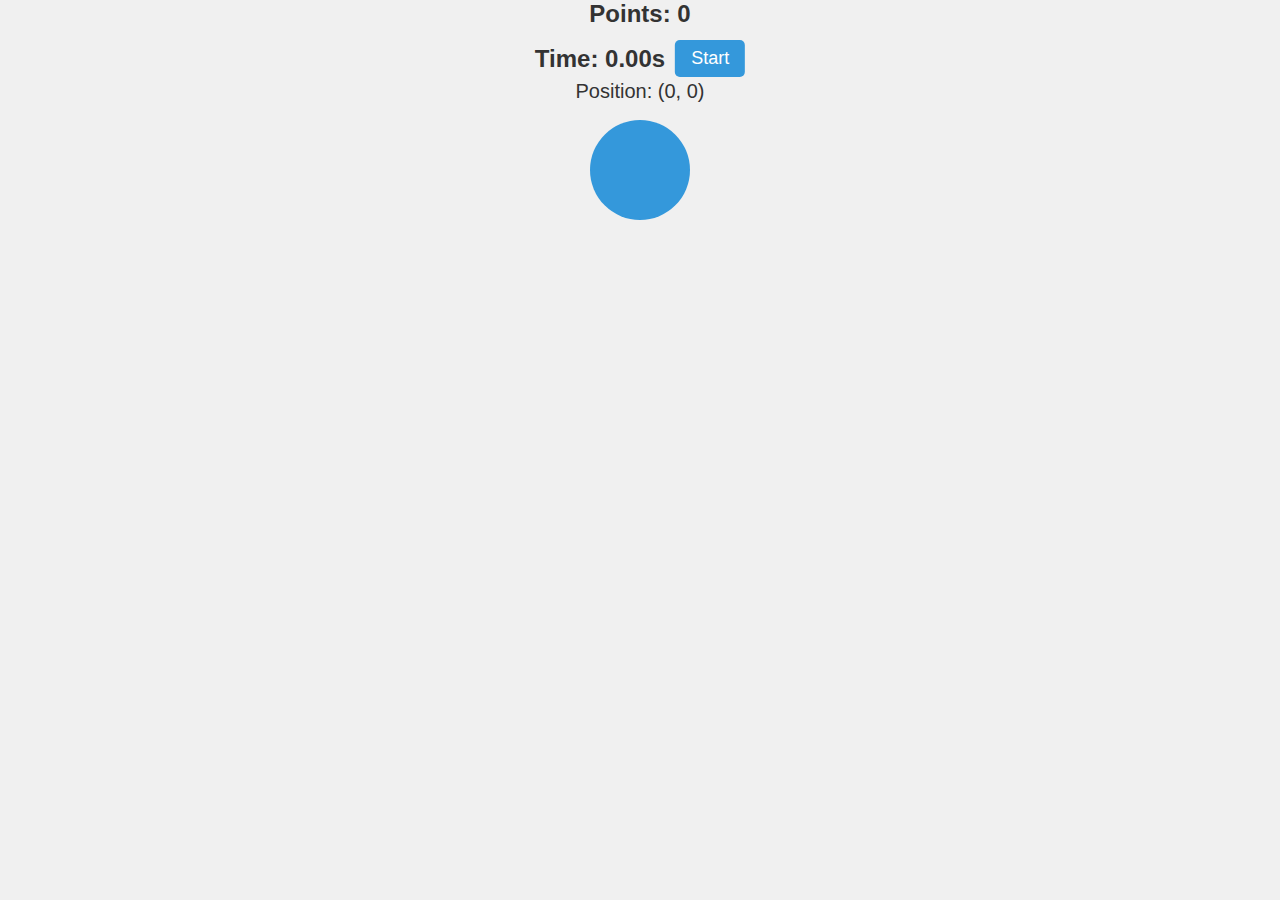
<file: day 34-part two/index.html>
<!DOCTYPE html>
<html lang="en">
<head>
  <meta charset="UTF-8">
  <meta name="viewport" content="width=device-width, initial-scale=1.0">
  <title>Circle with Points and Timer</title>
  <link rel="stylesheet" href="style.css">
</head>
<body>
  <div id="points">Points: 0</div>
  <div id="timer-container">
    <div id="timer">Time: 0.00s</div>
    <button id="startButton">Start</button>
  </div>
  <div id="circle"></div>
  <div id="position">Position: (0, 0)</div>

  <script src="main.js"></script>
</body>
</html>
</file>
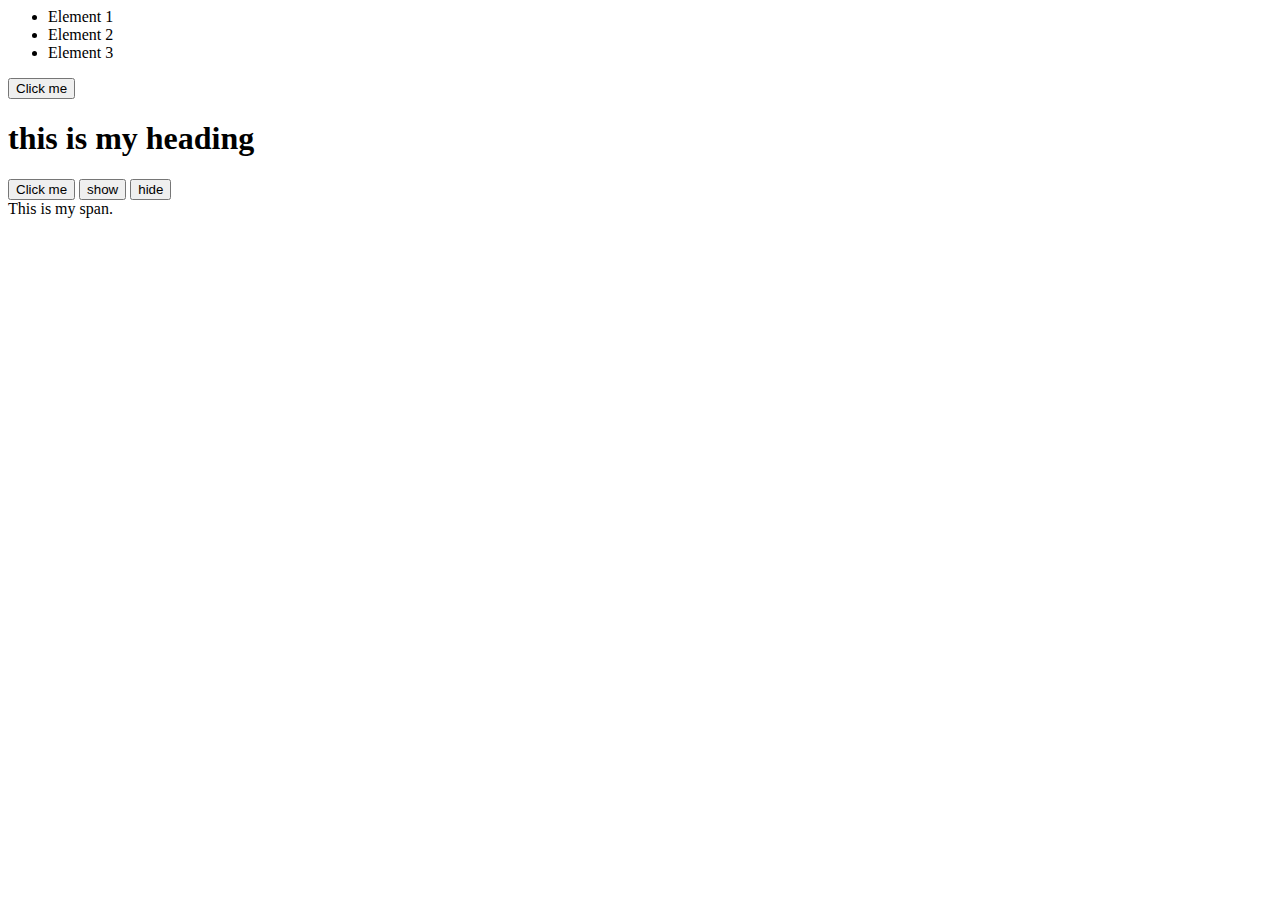
<file: day 36/index.html>
<html lang="en">
<head>
    <meta charset="UTF-8">
    <meta name="viewport" content="width=device-width, initial-scale=1.0">
    <title>Day 36</title>
    <link rel="stylesheet" href="style.css">
     
</head>
<body>
     <ul>
        <li>
            Element 1
        </li>

        <li>
            Element 2
        </li>

        <li>
            Element 3
        </li>

     </ul>

      <button id="btn">Click me</button>
      <h1 id="h1">this is my heading</h1>

      <button id="btn2">Click me</button>

      <button id="btn3">show</button>
      <button id="btn4">hide</button>
        
      <div id="myDiv">
        <span title="my title">
            This is my span.
        </span>
      </div>

    <script src="https://code.jquery.com/jquery-3.7.1.min.js" integrity="sha256-/JqT3SQfawRcv/BIHPThkBvs0OEvtFFmqPF/lYI/Cxo=" crossorigin="anonymous"></script>  
    <script src="main.js"></script>
</body>
</html>
</file>
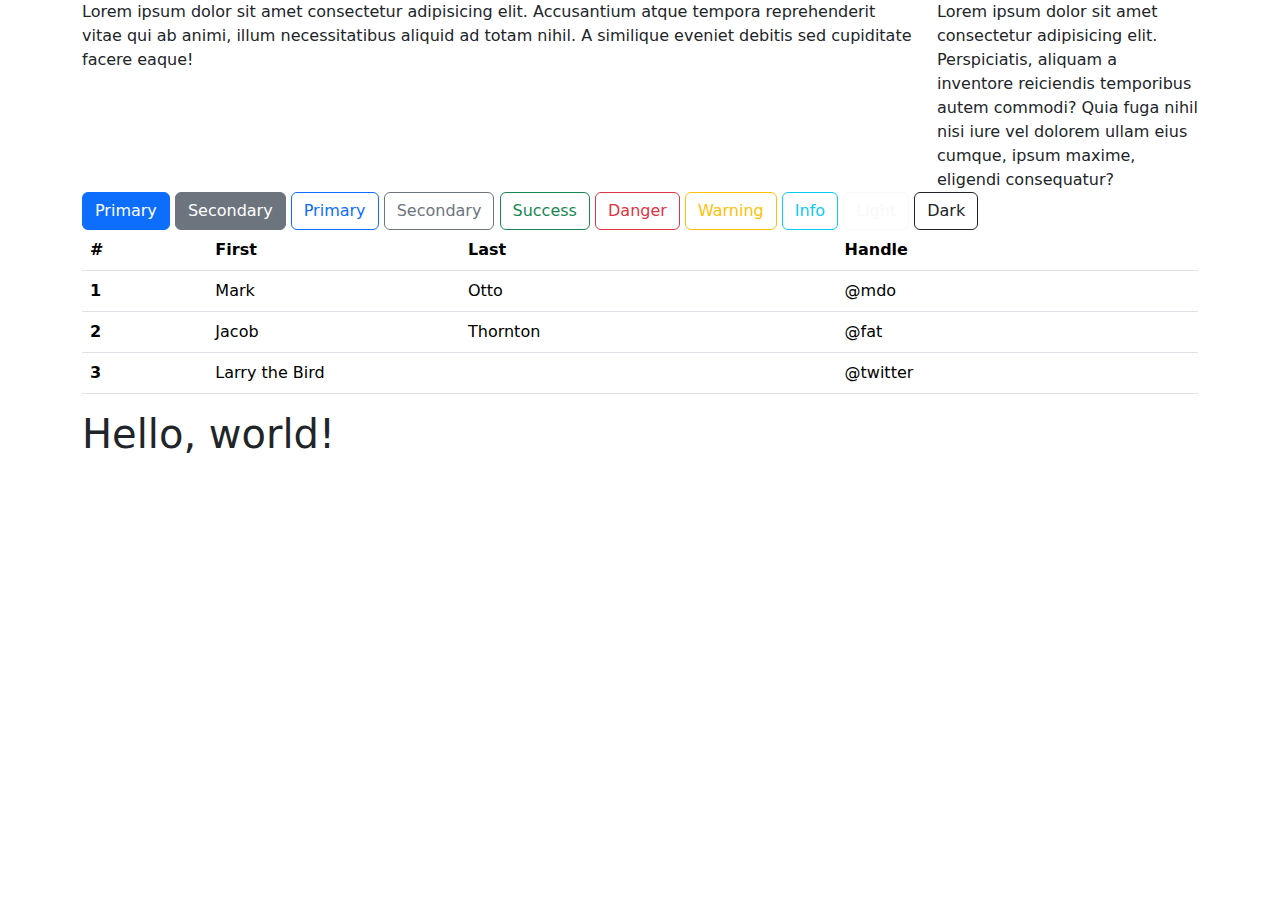
<file: day39/index.html>
<!doctype html>
<html lang="en">
  <head>
    <meta charset="utf-8">
    <meta name="viewport" content="width=device-width, initial-scale=1">
    <title>Bootstrap demo</title>
    <link href="https://cdn.jsdelivr.net/npm/bootstrap@5.3.3/dist/css/bootstrap.min.css" rel="stylesheet" integrity="sha384-QWTKZyjpPEjISv5WaRU9OFeRpok6YctnYmDr5pNlyT2bRjXh0JMhjY6hW+ALEwIH" crossorigin="anonymous">
  </head>
  <body>

    <div class="container">
      <div class="row">
        <div class="col-9 bb">
        Lorem ipsum dolor sit amet consectetur adipisicing elit. Accusantium atque tempora reprehenderit vitae qui ab animi, illum necessitatibus aliquid ad totam nihil. A similique eveniet debitis sed cupiditate facere eaque!
        </div>


        <div class="col-3 bb">
            Lorem ipsum dolor sit amet consectetur adipisicing elit. Perspiciatis, aliquam a inventore reiciendis temporibus autem commodi? Quia fuga nihil nisi iure vel dolorem ullam eius cumque, ipsum maxime, eligendi consequatur?
        </div>
    </div>
    <div>

        <button type="button" class="btn btn-primary">Primary</button>
        <button type="button" class="btn btn-secondary">Secondary</button>

        <button type="button" class="btn btn-outline-primary">Primary</button>
<button type="button" class="btn btn-outline-secondary">Secondary</button>
<button type="button" class="btn btn-outline-success">Success</button>
<button type="button" class="btn btn-outline-danger">Danger</button>
<button type="button" class="btn btn-outline-warning">Warning</button>
<button type="button" class="btn btn-outline-info">Info</button>
<button type="button" class="btn btn-outline-light">Light</button>
<button type="button" class="btn btn-outline-dark">Dark</button>

<table class="table">
    <thead>
      <tr>
        <th scope="col">#</th>
        <th scope="col">First</th>
        <th scope="col">Last</th>
        <th scope="col">Handle</th>
      </tr>
    </thead>
    <tbody>
      <tr>
        <th scope="row">1</th>
        <td>Mark</td>
        <td>Otto</td>
        <td>@mdo</td>
      </tr>
      <tr>
        <th scope="row">2</th>
        <td>Jacob</td>
        <td>Thornton</td>
        <td>@fat</td>
      </tr>
      <tr>
        <th scope="row">3</th>
        <td colspan="2">Larry the Bird</td>
        <td>@twitter</td>
      </tr>
    </tbody>
  </table>

    <h1>Hello, world!</h1>
    <script src="https://cdn.jsdelivr.net/npm/bootstrap@5.3.3/dist/js/bootstrap.bundle.min.js" integrity="sha384-YvpcrYf0tY3lHB60NNkmXc5s9fDVZLESaAA55NDzOxhy9GkcIdslK1eN7N6jIeHz" crossorigin="anonymous"></script>
  </body>
</html>
</file>
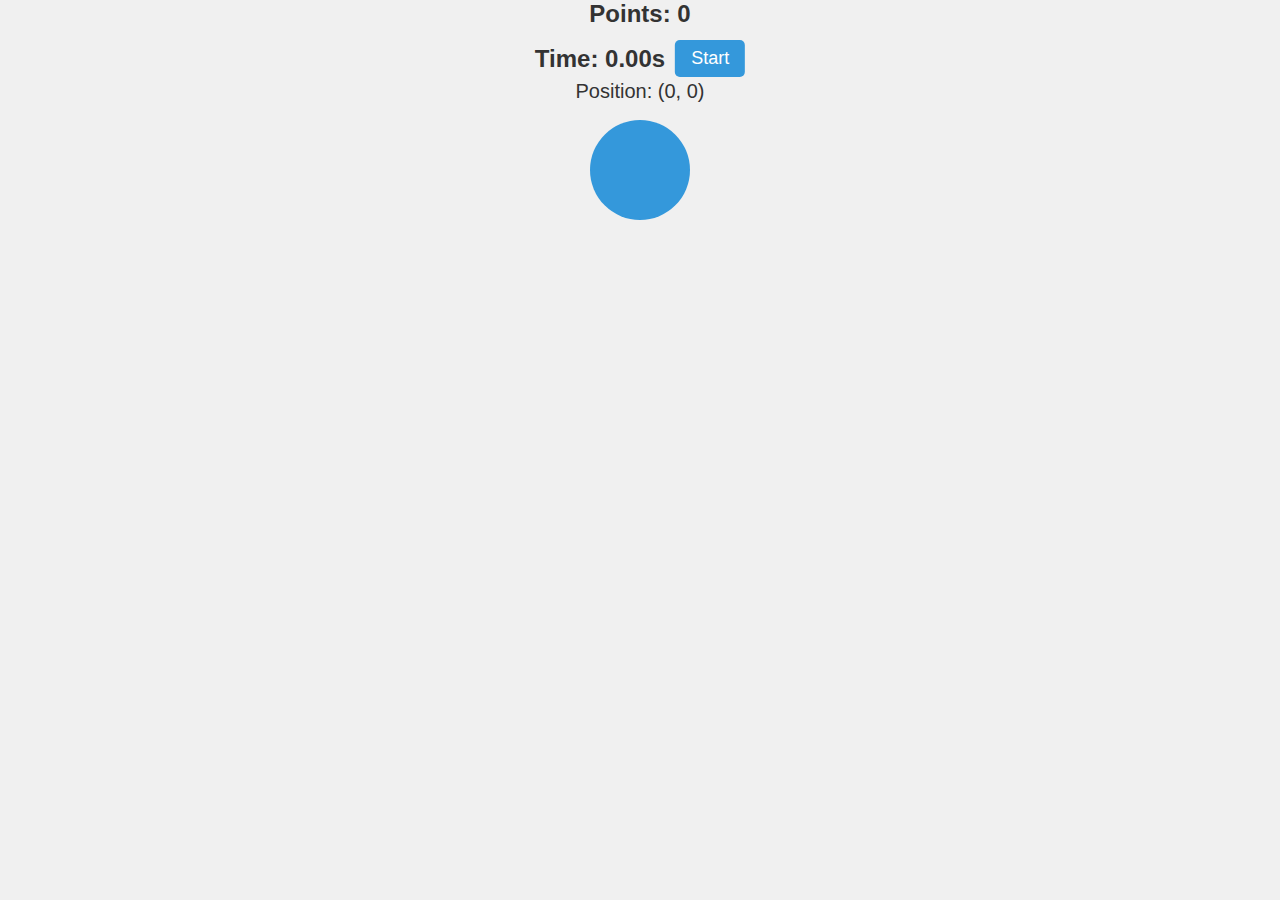
<file: javascript/day 34-part two/index.html>
<!DOCTYPE html>
<html lang="en">
<head>
  <meta charset="UTF-8">
  <meta name="viewport" content="width=device-width, initial-scale=1.0">
  <title>Circle with Points and Timer</title>
  <link rel="stylesheet" href="style.css">
</head>
<body>
  <div id="points">Points: 0</div>
  <div id="timer-container">
    <div id="timer">Time: 0.00s</div>
    <button id="startButton">Start</button>
  </div>
  <div id="circle"></div>
  <div id="position">Position: (0, 0)</div>

  <script src="main.js"></script>
</body>
</html>
</file>
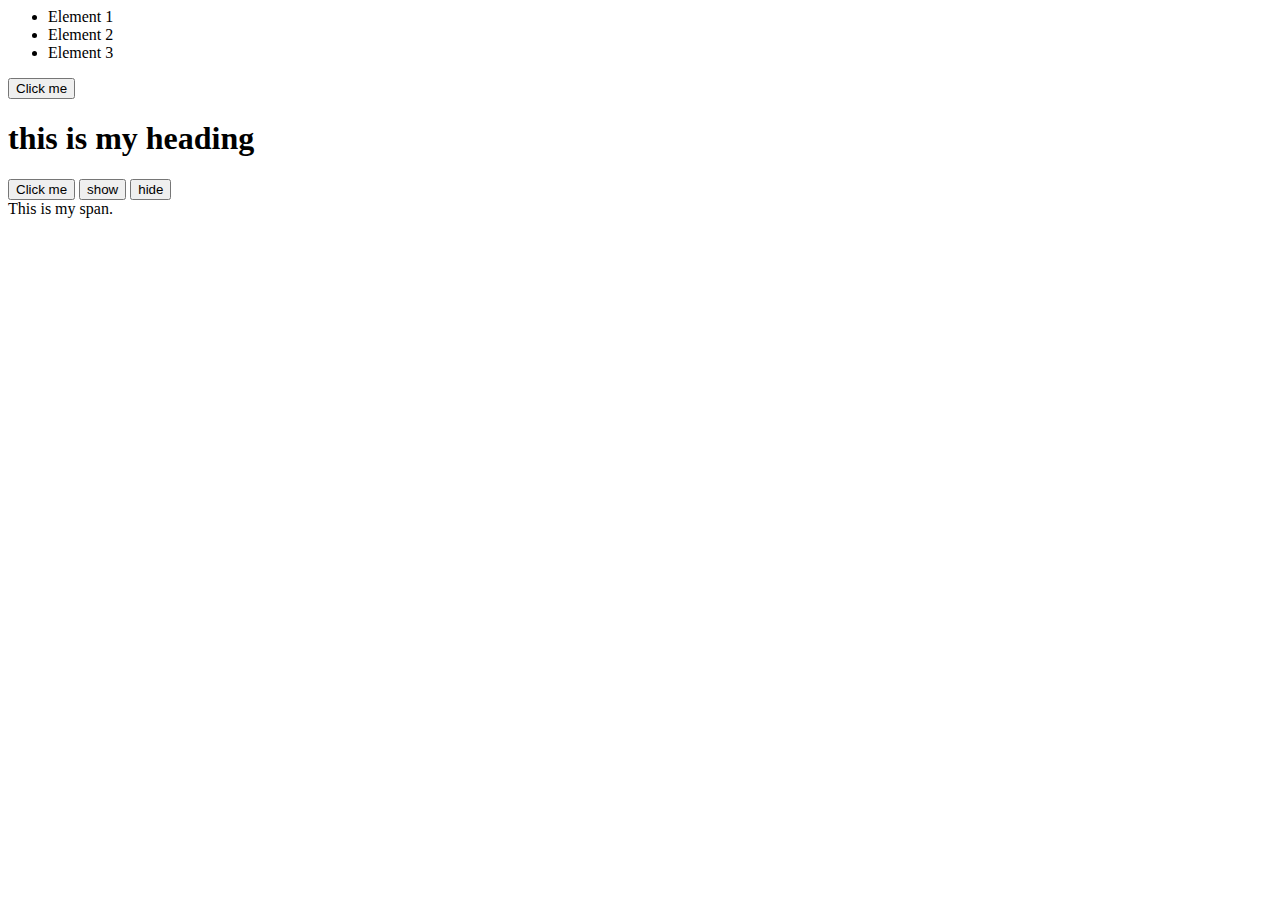
<file: javascript/day 36/index.html>
<html lang="en">
<head>
    <meta charset="UTF-8">
    <meta name="viewport" content="width=device-width, initial-scale=1.0">
    <title>Day 36</title>
    <link rel="stylesheet" href="style.css">
     
</head>
<body>
     <ul>
        <li>
            Element 1
        </li>

        <li>
            Element 2
        </li>

        <li>
            Element 3
        </li>

     </ul>

      <button id="btn">Click me</button>
      <h1 id="h1">this is my heading</h1>

      <button id="btn2">Click me</button>

      <button id="btn3">show</button>
      <button id="btn4">hide</button>
        
      <div id="myDiv">
        <span title="my title">
            This is my span.
        </span>
      </div>

    <script src="https://code.jquery.com/jquery-3.7.1.min.js" integrity="sha256-/JqT3SQfawRcv/BIHPThkBvs0OEvtFFmqPF/lYI/Cxo=" crossorigin="anonymous"></script>  
    <script src="main.js"></script>
</body>
</html>
</file>
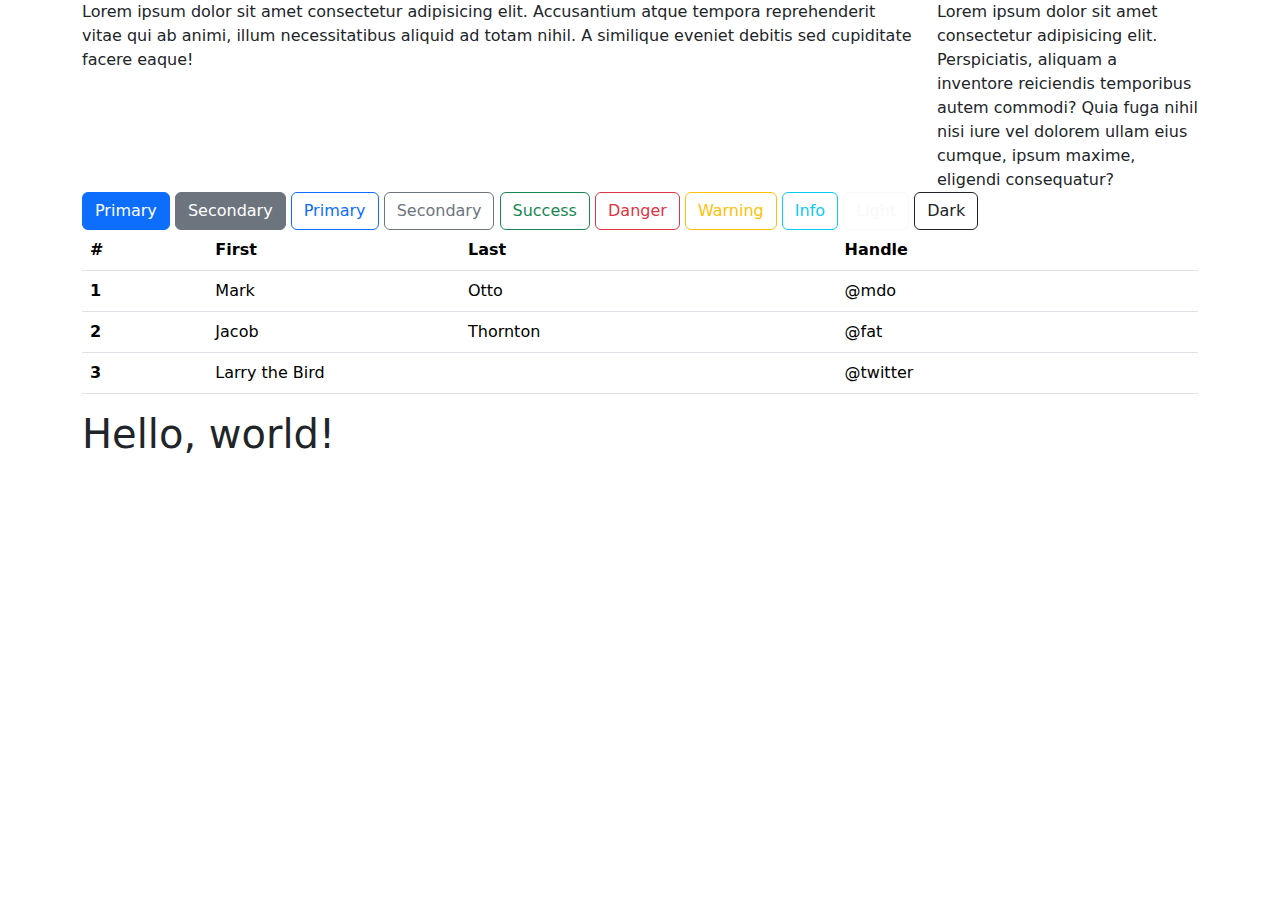
<file: javascript/day39/index.html>
<!doctype html>
<html lang="en">
  <head>
    <meta charset="utf-8">
    <meta name="viewport" content="width=device-width, initial-scale=1">
    <title>Bootstrap demo</title>
    <link href="https://cdn.jsdelivr.net/npm/bootstrap@5.3.3/dist/css/bootstrap.min.css" rel="stylesheet" integrity="sha384-QWTKZyjpPEjISv5WaRU9OFeRpok6YctnYmDr5pNlyT2bRjXh0JMhjY6hW+ALEwIH" crossorigin="anonymous">
  </head>
  <body>

    <div class="container">
      <div class="row">
        <div class="col-9 bb">
        Lorem ipsum dolor sit amet consectetur adipisicing elit. Accusantium atque tempora reprehenderit vitae qui ab animi, illum necessitatibus aliquid ad totam nihil. A similique eveniet debitis sed cupiditate facere eaque!
        </div>


        <div class="col-3 bb">
            Lorem ipsum dolor sit amet consectetur adipisicing elit. Perspiciatis, aliquam a inventore reiciendis temporibus autem commodi? Quia fuga nihil nisi iure vel dolorem ullam eius cumque, ipsum maxime, eligendi consequatur?
        </div>
    </div>
    <div>

        <button type="button" class="btn btn-primary">Primary</button>
        <button type="button" class="btn btn-secondary">Secondary</button>

        <button type="button" class="btn btn-outline-primary">Primary</button>
<button type="button" class="btn btn-outline-secondary">Secondary</button>
<button type="button" class="btn btn-outline-success">Success</button>
<button type="button" class="btn btn-outline-danger">Danger</button>
<button type="button" class="btn btn-outline-warning">Warning</button>
<button type="button" class="btn btn-outline-info">Info</button>
<button type="button" class="btn btn-outline-light">Light</button>
<button type="button" class="btn btn-outline-dark">Dark</button>

<table class="table">
    <thead>
      <tr>
        <th scope="col">#</th>
        <th scope="col">First</th>
        <th scope="col">Last</th>
        <th scope="col">Handle</th>
      </tr>
    </thead>
    <tbody>
      <tr>
        <th scope="row">1</th>
        <td>Mark</td>
        <td>Otto</td>
        <td>@mdo</td>
      </tr>
      <tr>
        <th scope="row">2</th>
        <td>Jacob</td>
        <td>Thornton</td>
        <td>@fat</td>
      </tr>
      <tr>
        <th scope="row">3</th>
        <td colspan="2">Larry the Bird</td>
        <td>@twitter</td>
      </tr>
    </tbody>
  </table>

    <h1>Hello, world!</h1>
    <script src="https://cdn.jsdelivr.net/npm/bootstrap@5.3.3/dist/js/bootstrap.bundle.min.js" integrity="sha384-YvpcrYf0tY3lHB60NNkmXc5s9fDVZLESaAA55NDzOxhy9GkcIdslK1eN7N6jIeHz" crossorigin="anonymous"></script>
  </body>
</html>
</file>
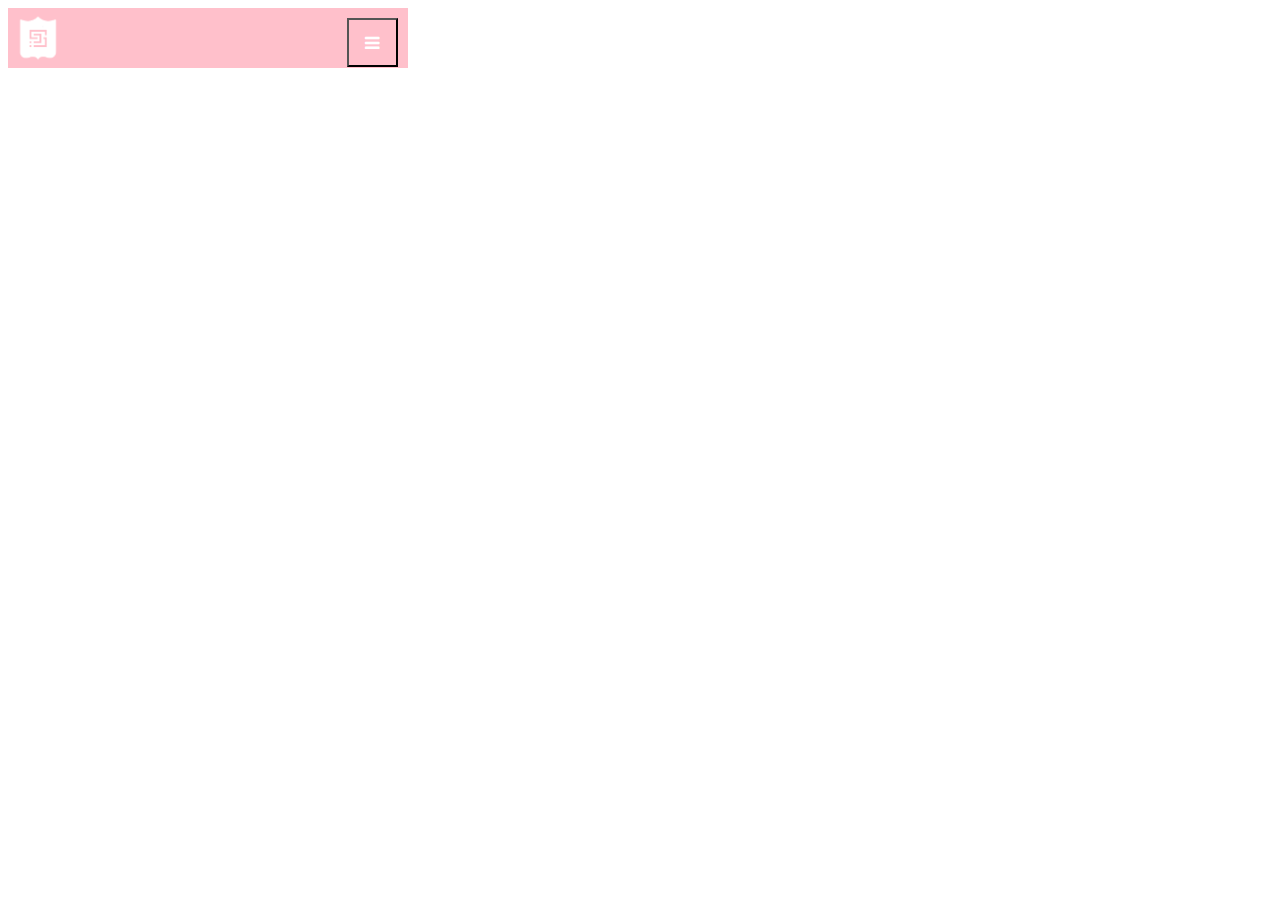
<file: js/day 35/index.html>
<html lang="en">
<head>
    <meta charset="UTF-8">
    <meta name="viewport" content="width=device-width, initial-scale=1.0">
    <title>Day 35</title>
    <link rel="stylesheet" href="style.css">
    <link rel="stylesheet" href="https://cdnjs.cloudflare.com/ajax/libs/font-awesome/4.7.0/css/font-awesome.min.css">

</head>
<body>

    <nav>
        <img src="ds_logo.png" style="height: 60px; width: 60px;">
        <div id="myLinks">
            <a href="#news">News</a>
            <a href="#news">About</a>
            <a href="#news">Contact</a>
            
           

        </div>
        <button class="Icon" onclick="overmenu()">  <i class="fa fa-bars"></i></button>
      
    </nav>
    <script src="main.js"></script>
</body>
</html>
</file>
<file: day 36/style.css>
.clicked
 {
    width: 150px;
    height: 150px;
    padding: 20px;
    background-color: pink;
}
</file>
<file: javascript/day 36/style.css>
.clicked
 {
    width: 150px;
    height: 150px;
    padding: 20px;
    background-color: pink;
}
</file>
<file: js/day 35/style.css>
nav {
    overflow: hidden;
    background-color: pink;
    position: relative;
    max-width: 400px;
}

nav #myLinks {
    display: none;
}

nav a, button {
    color: white;
    padding: 14px 16px;
    text-decoration: none;
    font-size: 17px;
    display: block;
}


nav button.icon {
    background-color: pink;
    display: block;
    position: absolute;
    margin-top: 10px;
    right: 10px;
    top: 0;
}

nav a:hover {
    background-color: beige;
    color: black;
}
</file>
<file: day 34-part two/style.css>
/* Reset margin and padding for all elements */
* {
    margin: 0;
    padding: 0;
    box-sizing: border-box;
  }
  
  body, html {
    height: 100%;
    display: flex;
    justify-content: center;
    align-items: center;
    flex-direction: column; /* Stack elements vertically */
    background-color: #f0f0f0;
    overflow: hidden; /* Prevents scrollbars when circle moves */
    font-family: Arial, sans-serif;
  }
  
  /* Points and timer styles */
  #points {
    font-size: 24px;
    font-weight: bold;
    color: #333;
    position: absolute;
    top: 20px;
    left: 50%;
    transform: translateX(-50%);
  }
  
  #points {
    top: 0px; /* Display points at the top */
  }
  
  /* Timer and Start Button container */
  #timer-container {
    display: flex;
    align-items: center;
    position: absolute;
    top: 40px;
    left: 50%;
    transform: translateX(-50%);
  }
  
  #timer {
    font-size: 24px;
    font-weight: bold;
    color: #333;
    margin-right: 10px; /* Space between timer and button */
  }
  
  #startButton {
    padding: 8px 16px;
    font-size: 18px;
    cursor: pointer;
    background-color: #3498db;
    color: white;
    border: none;
    border-radius: 5px;
    transition: background-color 0.3s;
  }
  
  #startButton:hover {
    background-color: #2980b9;
  }
  
  /* Position style */
  #position {
    font-size: 20px;
    font-weight: normal;
    color: #333;
    position: absolute;
    top: 80px;
    left: 50%;
    transform: translateX(-50%);
  }
  
  /* Style for the circle */
  #circle {
    width: 100px;
    height: 100px;
    border-radius: 50%;
    background-color: #3498db;
    cursor: pointer;
    position: absolute; /* Allows the circle to move freely */
    transition: transform 0.3s ease, background-color 0.3s ease;
    top: 120px; /* Initial position below the position text */
  }
</file>
<file: javascript/day 34-part two/style.css>
/* Reset margin and padding for all elements */
* {
    margin: 0;
    padding: 0;
    box-sizing: border-box;
  }
  
  body, html {
    height: 100%;
    display: flex;
    justify-content: center;
    align-items: center;
    flex-direction: column; /* Stack elements vertically */
    background-color: #f0f0f0;
    overflow: hidden; /* Prevents scrollbars when circle moves */
    font-family: Arial, sans-serif;
  }
  
  /* Points and timer styles */
  #points {
    font-size: 24px;
    font-weight: bold;
    color: #333;
    position: absolute;
    top: 20px;
    left: 50%;
    transform: translateX(-50%);
  }
  
  #points {
    top: 0px; /* Display points at the top */
  }
  
  /* Timer and Start Button container */
  #timer-container {
    display: flex;
    align-items: center;
    position: absolute;
    top: 40px;
    left: 50%;
    transform: translateX(-50%);
  }
  
  #timer {
    font-size: 24px;
    font-weight: bold;
    color: #333;
    margin-right: 10px; /* Space between timer and button */
  }
  
  #startButton {
    padding: 8px 16px;
    font-size: 18px;
    cursor: pointer;
    background-color: #3498db;
    color: white;
    border: none;
    border-radius: 5px;
    transition: background-color 0.3s;
  }
  
  #startButton:hover {
    background-color: #2980b9;
  }
  
  /* Position style */
  #position {
    font-size: 20px;
    font-weight: normal;
    color: #333;
    position: absolute;
    top: 80px;
    left: 50%;
    transform: translateX(-50%);
  }
  
  /* Style for the circle */
  #circle {
    width: 100px;
    height: 100px;
    border-radius: 50%;
    background-color: #3498db;
    cursor: pointer;
    position: absolute; /* Allows the circle to move freely */
    transition: transform 0.3s ease, background-color 0.3s ease;
    top: 120px; /* Initial position below the position text */
  }
</file>
